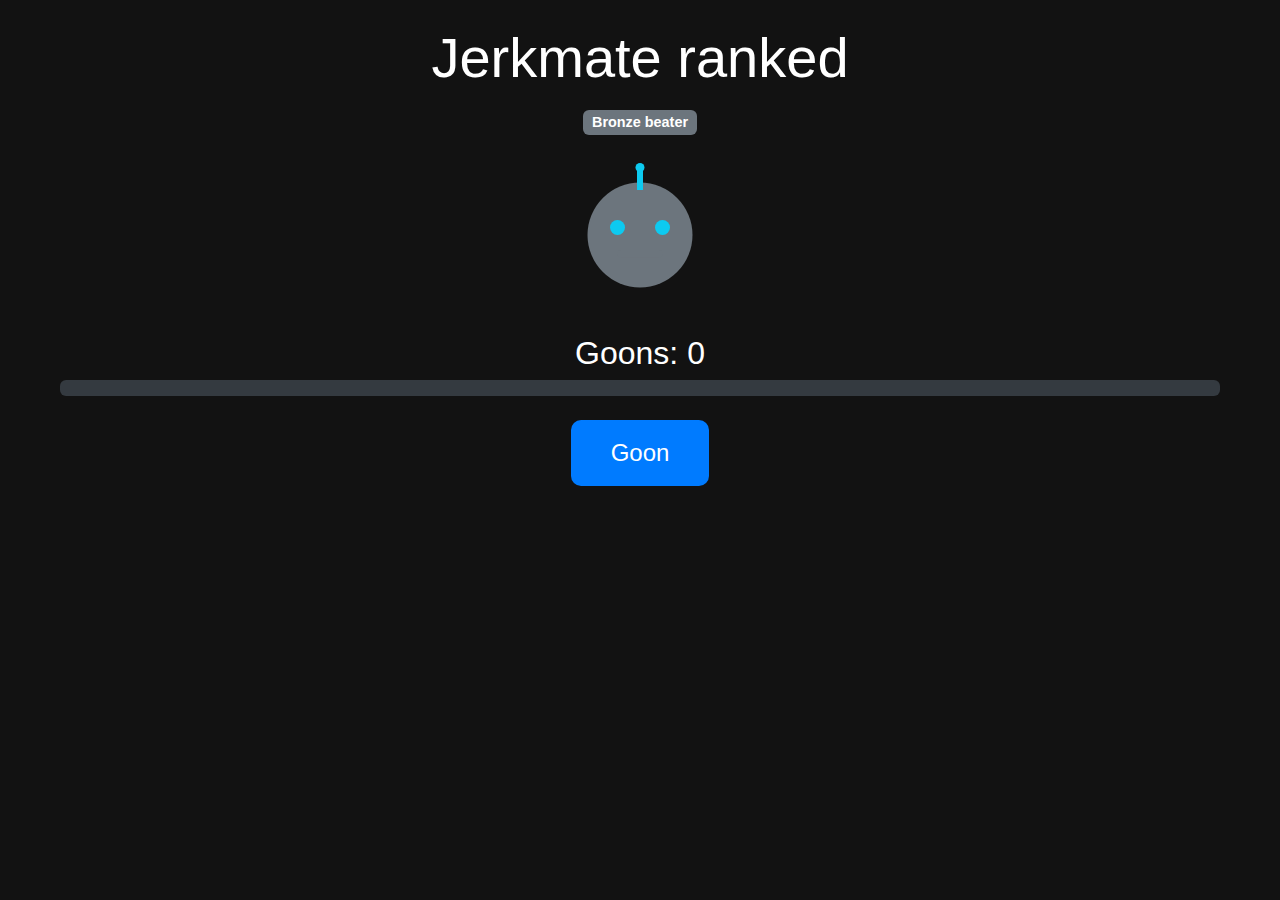
<file: index.html>
<!DOCTYPE html>
<html lang="en" data-bs-theme="dark">
<head>
    <meta charset="UTF-8">
    <meta name="viewport" content="width=device-width, initial-scale=1.0">
    <title>Jerkmate ranked</title>
    <link rel="stylesheet" href="https://cdn.jsdelivr.net/npm/bootstrap@5.3.2/dist/css/bootstrap.min.css">
    <link rel="stylesheet" href="style.css"> <!-- Ensure style.css is in the root directory -->
</head>
<body>
    <div class="container py-4">
        <div class="text-center mb-4">
            <h1 class="display-4">Jerkmate ranked</h1>
            <div class="rank-badge mt-3">
                <span class="badge bg-secondary" id="currentRank">Bronze Beater</span>
            </div>
        </div>

        <div class="game-container text-center">
            <div class="robot-container mb-4">
                <div id="robot" class="robot">
                    <img src="robot.svg" alt="Robot" class="robot-image">
                </div>
            </div>

            <div class="stats mb-4">
                <h2 class="clicks-display">Goons: <span id="clickCounter">0</span></h2>
                <div class="progress">
                    <div id="rankProgress" class="progress-bar" role="progressbar" style="width: 0%"></div>
                </div>
            </div>

            <button id="clickButton" class="btn btn-lg btn-secondary">
                Goon
            </button>
        </div>
    </div>

    <script src="game.js"></script> <!-- Link to the game.js -->
</body>
</html>
</file>
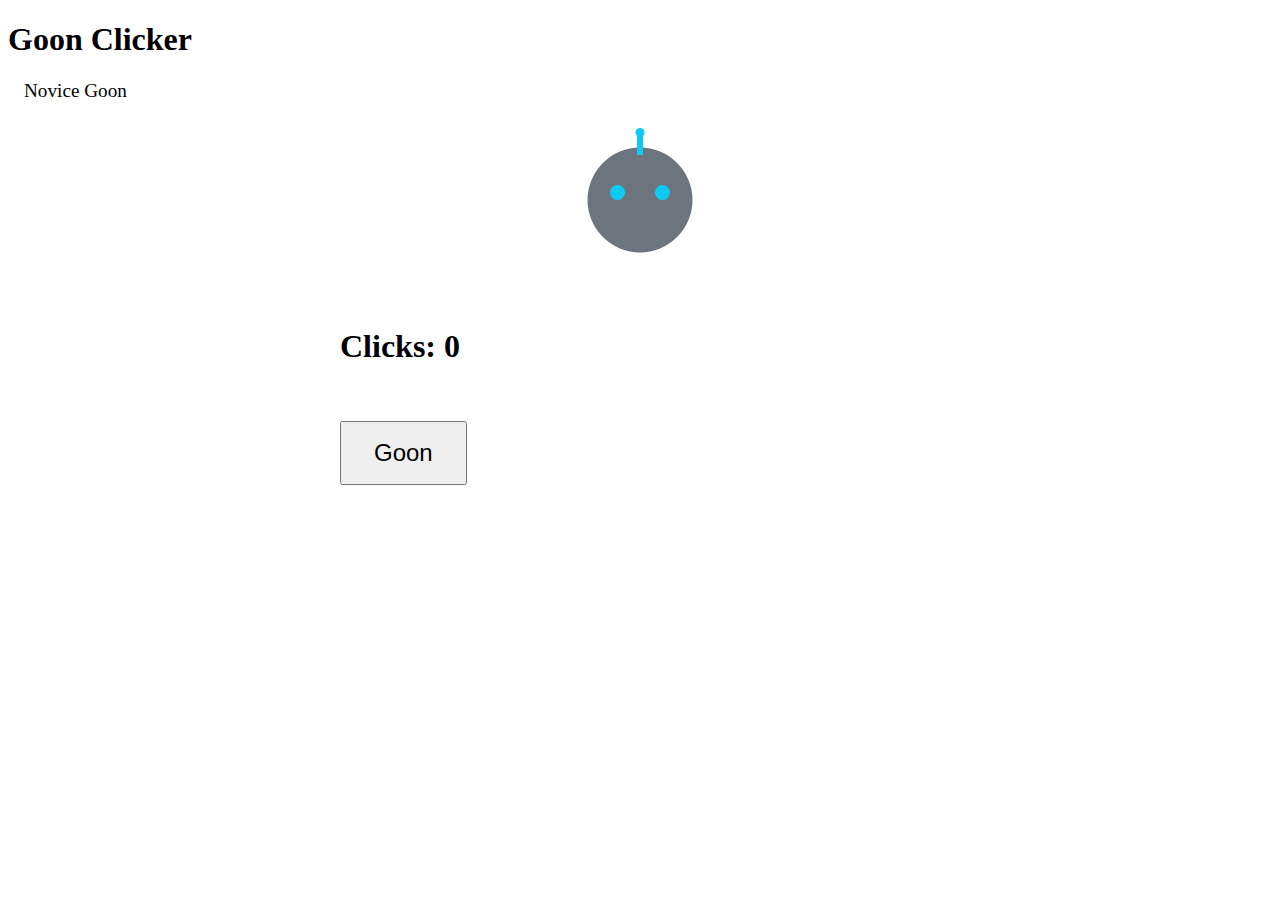
<file: static/index.html>
<!DOCTYPE html>
<html lang="en" data-bs-theme="dark">
<head>
    <meta charset="UTF-8">
    <meta name="viewport" content="width=device-width, initial-scale=1.0">
    <title>Goon Clicker</title>
    <link rel="stylesheet" href="https://cdn.replit.com/agent/bootstrap-agent-dark-theme.min.css">
    <link rel="stylesheet" href="css/style.css">
</head>
<body>
    <div class="container py-4">
        <div class="text-center mb-4">
            <h1 class="display-4">Goon Clicker</h1>
            <div class="rank-badge mt-3">
                <span class="badge bg-secondary" id="currentRank">Novice Goon</span>
            </div>
        </div>

        <div class="game-container text-center">
            <div class="robot-container mb-4">
                <div id="robot" class="robot">
                    <img src="images/robot.svg" alt="Robot" class="robot-image">
                </div>
            </div>

            <div class="stats mb-4">
                <h2 class="clicks-display">Clicks: <span id="clickCounter">0</span></h2>
                <div class="progress">
                    <div id="rankProgress" class="progress-bar" role="progressbar" style="width: 0%"></div>
                </div>
            </div>

            <button id="clickButton" class="btn btn-lg btn-secondary">
                Goon
            </button>
        </div>
    </div>

    <script src="js/game.js"></script>
</body>
</html>
</file>
<file: style.css>
/* Base Styles */
body {
    font-family: Arial, sans-serif;
    margin: 0;
    padding: 0;
    background-color: #121212; /* Dark background */
    color: white; /* White text */
}

.container {
    max-width: 1200px;
    margin: 0 auto;
    padding: 20px;
}

h1 {
    font-size: 2.5em;
    margin-bottom: 10px;
}

.rank-badge {
    font-size: 1.2em;
    margin-top: 15px;
}

.game-container {
    margin-top: 20px;
}

.robot-container {
    margin-bottom: 30px;
}

.robot-image {
    width: 150px;
    height: auto;
}

.stats {
    margin-bottom: 20px;
}

.progress-bar {
    height: 20px;
    background-color: #5cb85c;
}

/* Button Styles */
#clickButton {
    padding: 15px 40px;
    font-size: 1.5em;
    border-radius: 10px;
    background-color: #007bff;
    color: white;
    border: none;
    cursor: pointer;
}

#clickButton:hover {
    background-color: #0056b3;
}

/* Responsive Design for Smaller Screens */
@media (max-width: 768px) {
    h1 {
        font-size: 2em;
    }

    .robot-image {
        width: 120px;
    }

    .stats h2 {
        font-size: 1.5em;
    }

    #clickButton {
        font-size: 1.3em;
        padding: 12px 35px;
    }
}

/* Responsive Design for Mobile Devices (up to 480px wide) */
@media (max-width: 480px) {
    h1 {
        font-size: 1.8em;
    }

    .robot-image {
        width: 100px;
    }

    .rank-badge {
        font-size: 1em;
    }

    .stats h2 {
        font-size: 1.2em;
    }

    #clickButton {
        font-size: 1.2em;
        padding: 10px 30px;
    }
}
</file>
<file: static/css/style.css>
.game-container {
    max-width: 600px;
    margin: 0 auto;
}

.robot-container {
    position: relative;
    height: 200px;
    display: flex;
    align-items: center;
    justify-content: center;
}

.robot {
    width: 150px;
    transition: transform 0.2s ease-out;
}

.robot-image {
    width: 100%;
    height: auto;
}

.robot.jump {
    transform: translateY(-30px);
}

.clicks-display {
    font-size: 2rem;
    margin-bottom: 1rem;
}

.rank-badge .badge {
    font-size: 1.2rem;
    padding: 0.5rem 1rem;
}

.progress {
    height: 1.5rem;
    margin: 1rem 0;
}

#clickButton {
    padding: 1rem 2rem;
    font-size: 1.5rem;
}

@media (max-width: 576px) {
    .robot {
        width: 120px;
    }
    
    .clicks-display {
        font-size: 1.5rem;
    }
}
</file>
